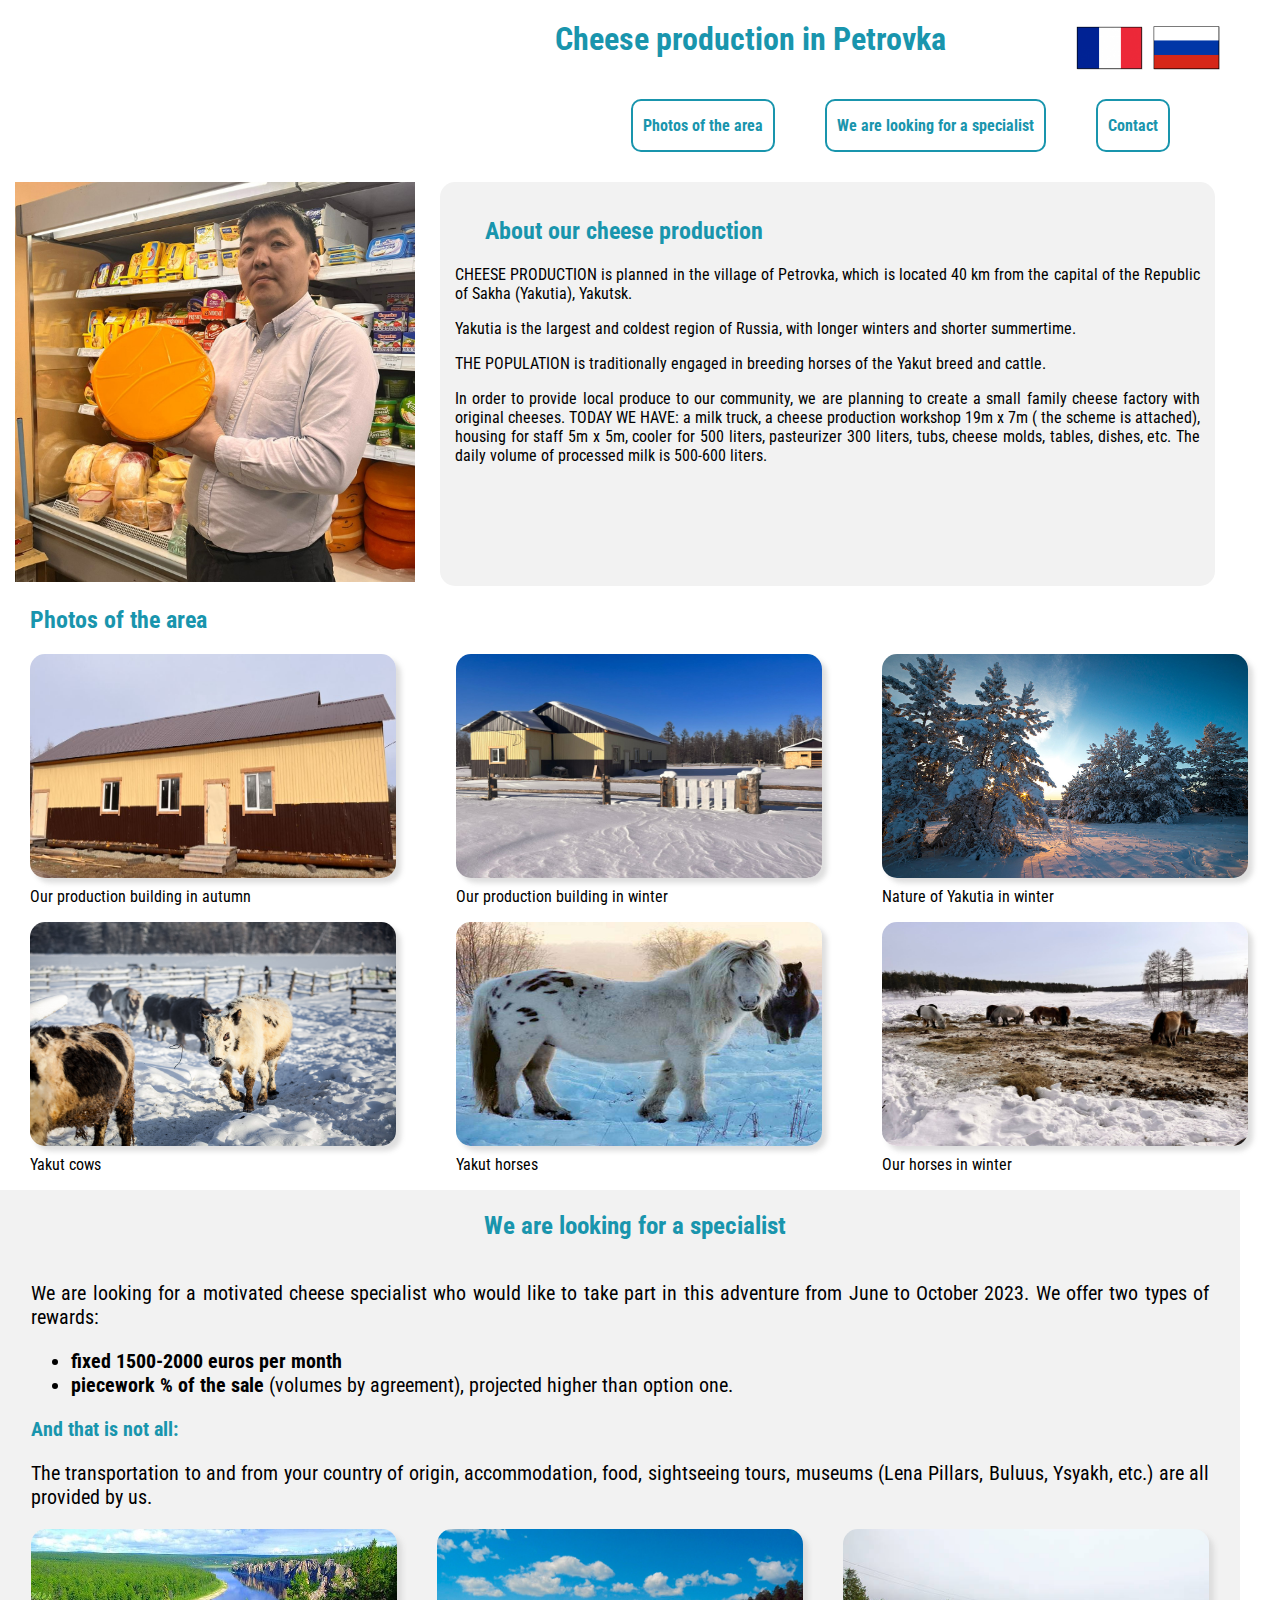
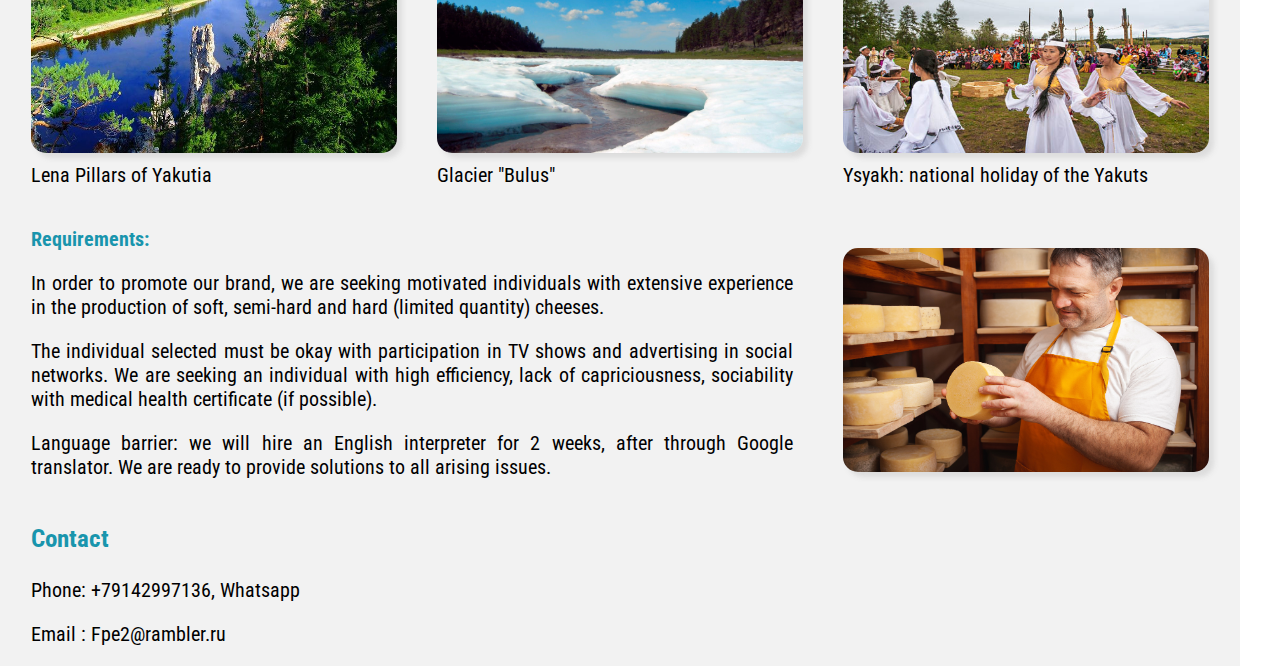
<file: index.html>
<!DOCTYPE html>
<html lang="ru">
<head>
    <meta charset="UTF-8">
    <meta http-equiv="X-UA-Compatible" content="IE=edge">
    <meta name="viewport" content="width=device-width, initial-scale=1.0">
    <title>Cheese production in Petrovka</title>
    <link rel="stylesheet" href="assets/стиль.css">
    <link rel="preconnect" href="https://fonts.googleapis.com">
<link rel="preconnect" href="https://fonts.gstatic.com" crossorigin>
<link href="https://fonts.googleapis.com/css2?family=Manrope&family=Montserrat&family=Raleway:wght@400;700;800&family=Roboto+Condensed&display=swap" rel="stylesheet">
</head>
<body>
    <header>
        <div class="title_and_languages">
            <h1>Cheese production in Petrovka</h1>
            <nav class="change_language">
                <a href="assets/веб-страница_fr.html" class="change_language_button">
                    <img src="assets/drapeau_fr.PNG" width="67px" height="44px">
                </a>
                <a href="assets/веб-страница.html" class="change_language_button">
                    <img src="assets/drapeau_ru.PNG" width="67px" height="44px">
                </a>
            </nav>
        </div>
        <nav class="navigation_page">
            <a href="#photos" class="link_nav">Photos of the area</a>
            <a href="#annonce" class="link_nav">We are looking for a specialist</a>
            <a href="#contact" class="link_nav">Contact</a>
        </nav>
    </header>
    <main>
        <section id="projet">
            <div class="images_article_projet">
                <img src="assets/pavel.jpeg" class="photo_pavel" width="400px" height="400px">
                <img src="assets/fromages.png" class="images_hidden images_article_mobile" width="366px" height="224px" >
                <img src="assets/site_production.jpeg" class="images_hidden images_article_mobile" width="366px" height="224px">
                <img src="assets/site_production_été.jpeg" class="images_hidden images_article_mobile" width="366px" height="224px">
             </div>
             <article id="article_text_projet">
                <h2>About our cheese production</h2>
                <p>CHEESE PRODUCTION is planned in the village of Petrovka, which is located 40 km from the capital of the Republic of Sakha (Yakutia), Yakutsk. </p>
                <p>Yakutia is the largest and coldest region of Russia, with longer winters and shorter summertime.</p>
                <p>THE POPULATION is traditionally engaged in breeding horses of the Yakut breed and cattle. </p>
                <p>In order to provide local produce to our community, we are planning to create a small family cheese factory with original cheeses. TODAY WE HAVE: a milk truck, a cheese production workshop 19m x 7m ( the scheme is attached), housing for staff 5m x 5m, cooler for 500 liters, pasteurizer 300 liters, tubs, cheese molds, tables, dishes, etc. The daily volume of processed milk is 500-600 liters.</p>
            </article>
        </section>
        <section id="photos">
            <div class="block_photos">
                <h2>Photos of the area</h2>
                <div class="large_cards">
                    <figure class="hidden_mobile_version">
                        <img src="assets/site_production_été.jpeg"  width="366px" height="224px">
                        <p class="titre_cards">Our production building in autumn</p>
                    </figure>
                    <figure class="hidden_mobile_version">
                        <img src="assets/site_production.jpeg" width="366px" height="224px">
                        <p class="titre_cards">Our production building in winter</p>
                    </figure>
                    <figure class="hidden_mobile_version">
                        <img src="assets/paysage 1.jpg"  width="366px" height="224px">
                        <p class="titre_cards">Nature of Yakutia in winter</p>
                    </figure>
                </div>
                <div class="large_cards">
                    <figure class="photos_area_mobile">
                        <img src="assets/vache 1.jpg" width="366px" height="224px">
                        <p class="titre_cards">Yakut cows</p>
                    </figure>
                    <figure class="photos_area_mobile">
                        <img src="assets/cheval 1.jpg" width="366px" height="224px">
                        <p class="titre_cards">Yakut horses</p>
                    </figure>
                    <figure class="photos_area_mobile hidden_mobile_version">
                        <img src="assets/chevaux_yakoutes.jpeg" width="366px" height="224px">
                        <p class="titre_cards">Our horses in winter</p>
                    </figure>
                </div>
                <div class="large_cards">
                    <figure class="images_hidden">
                        <img src="assets/paysage 1.jpg"  width="366px" height="224px">
                        <p class="titre_cards">Nature of Yakutia in winter</p>
                    </figure>
                    <figure class="photos_area_mobile images_hidden">
                        <img src="assets/chevaux_yakoutes.jpeg" width="366px" height="224px">
                        <p class="titre_cards">Our horses in winter</p>
                    </figure>
            </div>
        </section>
        
        <section id="annonce">
            <h2>We are looking for a specialist</h2>
            <div class="block_annonce">
                <p>We are looking for a motivated cheese specialist who would like to take part in this adventure from June to October 2023. We offer two types of rewards:
                    <ul>
                        <li> <strong>fixed 1500-2000 euros per month</strong> </li>
                        <li>  <strong>piecework % of the sale</strong> (volumes by agreement), projected higher than option one.</li>
                    </ul>
                    </p>
                
                <h3>And that is not all:</h3>
                <p>The transportation to and from your country of origin, accommodation, food, sightseeing tours, museums (Lena Pillars, Buluus, Ysyakh, etc.) are all provided by us.</p>
                <div class="miniatures_annonce">
                    <figure class="images_include_tour">
                        <img src="assets/Lenskie_stolby.jpg" width="366px" height="224px">
                        <p class="titre_cards">Lena Pillars of Yakutia</p>
                    </figure>
                    <figure class="images_include_tour">
                        <img src="assets/buluus.jpg" width="366px" height="224px">
                        <p class="titre_cards">Glacier "Bulus"</p>
                    </figure>
                    <figure class="images_include_tour">
                        <img src="assets/Ysyakh.png" width="366px" height="224px">
                        <p class="titre_cards">Ysyakh: national holiday of the Yakuts</p>
                    </figure>
                </div>
                <div class="annonce_end">
                    <div class="annonce_end_text">
                        <h3>Requirements:</h3>
                        <p>In order to promote our brand, we are seeking motivated individuals with extensive experience in the production of soft, semi-hard and hard (limited quantity) cheeses.  </p>
                        <p>The individual selected must be okay with participation in TV shows and advertising in social networks. We are seeking an individual with high efficiency, lack of capriciousness, sociability with medical health certificate (if possible).  </p>
                        <p>Language barrier: we will hire an English interpreter for 2 weeks, after through Google translator. 
                            We are ready to provide solutions to all arising issues.</p>                  
                    </div>
                    <div class="miniatures_annonce_end">
                        <figure>
                            <img src="assets/fromager.jpeg" width="366px" height="224px">
                        </figure>
                    </div>
                </div>
                <h3 id="contact">Contact</h3>
                <p class="tel_email"> Phone: +79142997136, Whatsapp</p>
                <p class="tel_email"> Email : Fpe2@rambler.ru </p>
            </div>

        </section>
    
    </main>
</body>
</html>
</file>
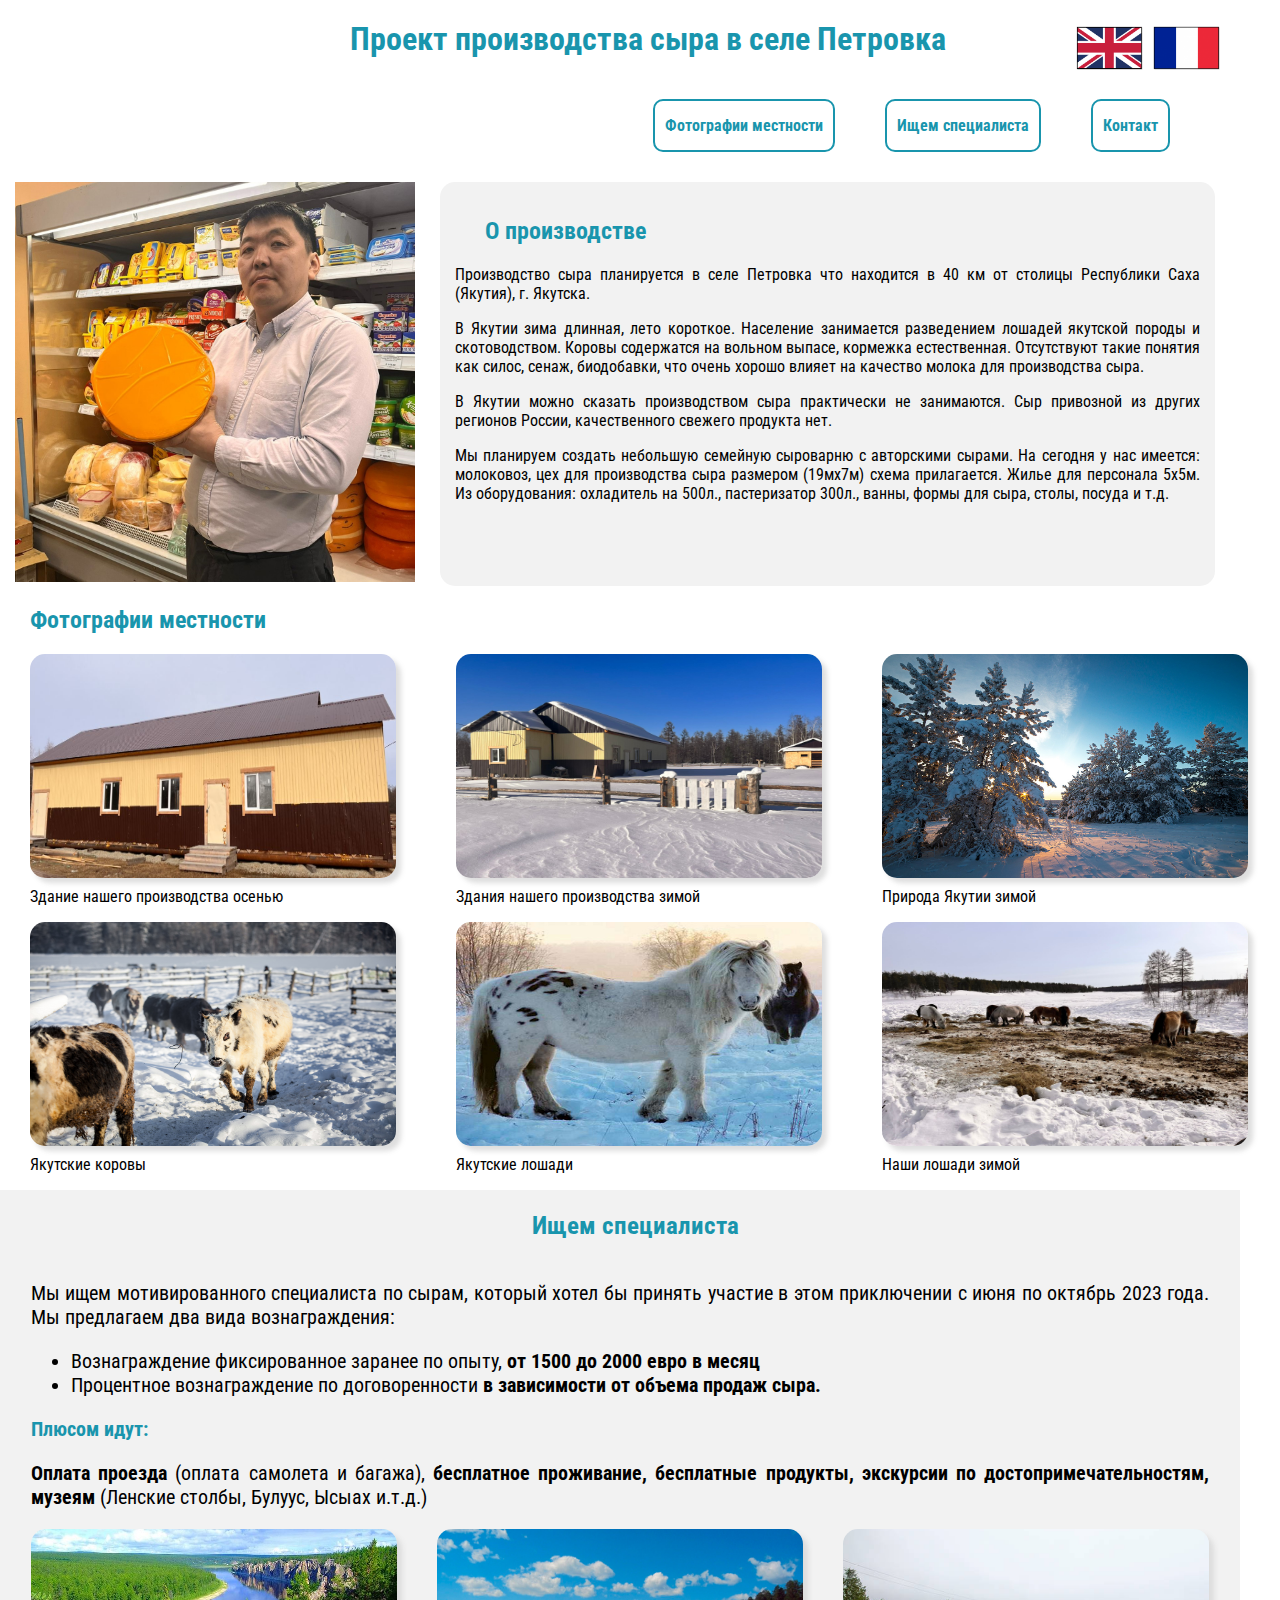
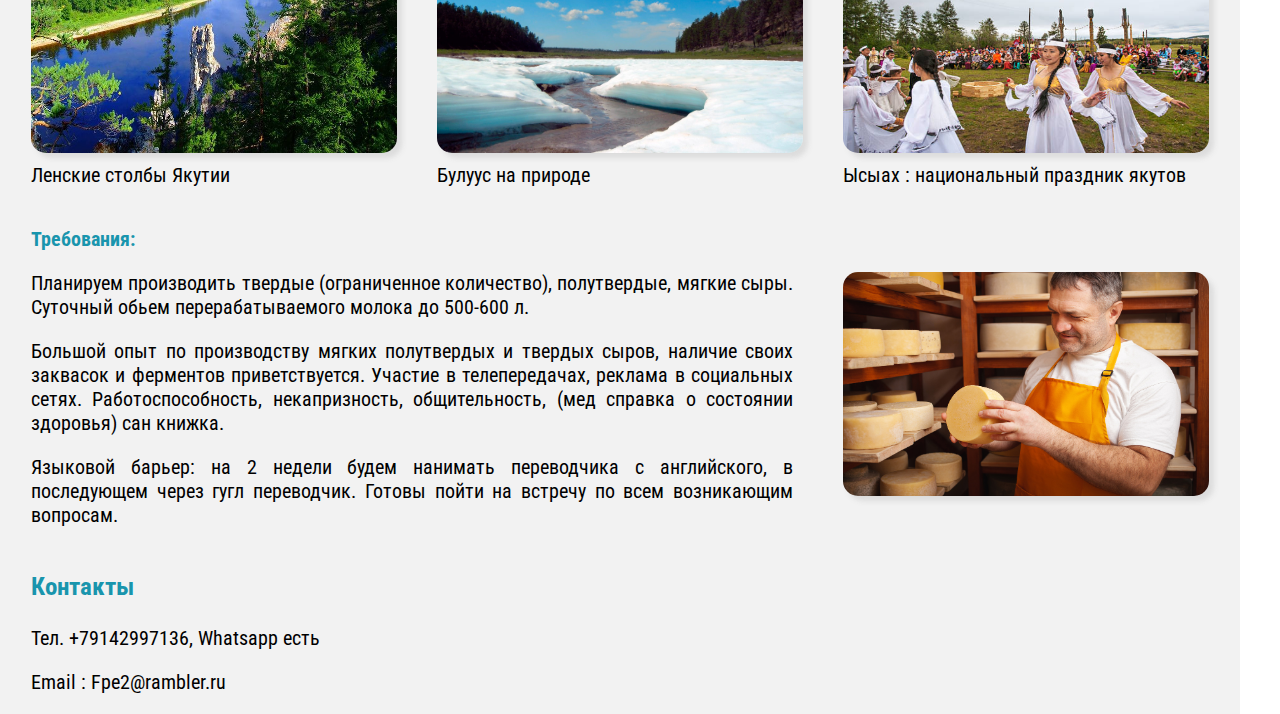
<file: assets/веб-страница.html>
<!DOCTYPE html>
<html lang="ru">
<head>
    <meta charset="UTF-8">
    <meta http-equiv="X-UA-Compatible" content="IE=edge">
    <meta name="viewport" content="width=device-width, initial-scale=1.0">
    <title>Производства сыра в селе Петровка</title>
    <link rel="stylesheet" href="стиль.css">
    <link rel="preconnect" href="https://fonts.googleapis.com">
<link rel="preconnect" href="https://fonts.gstatic.com" crossorigin>
<link href="https://fonts.googleapis.com/css2?family=Manrope&family=Montserrat&family=Raleway:wght@400;700;800&family=Roboto+Condensed&display=swap" rel="stylesheet">
</head>
<body>
    <header>
        <div class="title_and_languages">
            <h1>Проект производства сыра в селе Петровка</h1>
            <nav class="change_language">
                <a href="../index.html" class="change_language_button">
                    <img src="drapeau_en.PNG" width="67px" height="44px">
                </a>
                <a href="веб-страница_fr.html" class="change_language_button">
                    <img src="drapeau_fr.PNG" width="67px" height="44px">
                </a>
            </nav>
        </div>
        <nav class="navigation_page">
            <a href="#photos" class="link_nav">Фотографии местности</a>
            <a href="#annonce" class="link_nav">Ищем специалиста</a>
            <a href="#contact" class="link_nav">Контакт</a>
        </nav>
    </header>
    <main>
        <section id="projet">
            <div class="images_article_projet">
                <img src="pavel.jpeg" class="photo_pavel" width="400px" height="400px">
                <img src="fromages.png" class="images_hidden images_article_mobile" width="366px" height="224px" >
                <img src="site_production.jpeg" class="images_hidden images_article_mobile" width="366px" height="224px">
                <img src="site_production_été.jpeg" class="images_hidden images_article_mobile" width="366px" height="224px">
             </div>
            <article id="article_text_projet">
                <h2>О производстве</h2>
                <p>Производство сыра планируется в селе Петровка что находится в 40 км от столицы Республики Саха (Якутия), г. Якутска.</p>
                <p>В Якутии зима длинная, лето короткое. Население занимается разведением лошадей якутской породы и скотоводством. Коровы содержатся на вольном выпасе, кормежка естественная. Отсутствуют такие понятия как силос, сенаж, биодобавки, что очень хорошо влияет на качество молока для производства сыра.</p>
                <p>В Якутии можно сказать производством сыра практически не занимаются. Сыр привозной из других регионов России, качественного свежего продукта нет.</p>
                <p>Мы планируем создать небольшую семейную сыроварню с авторскими сырами. На сегодня у нас имеется: молоковоз, цех для производства сыра размером (19мх7м) схема прилагается. Жилье для персонала 5х5м.  Из оборудования: охладитель на 500л., пастеризатор 300л., ванны, формы для сыра, столы, посуда и т.д.</p>
            </article>
        </section>
        <section id="photos">
            <div class="block_photos">
                <h2>Фотографии местности</h2>
                <div class="large_cards">
                    <figure class="hidden_mobile_version">
                        <img src="site_production_été.jpeg"  width="366px" height="224px">
                        <p class="titre_cards ">Здание нашего производства осенью</p>
                    </figure>
                    <figure class="hidden_mobile_version">
                        <img src="site_production.jpeg" width="366px" height="224px">
                        <p class="titre_cards">Здания нашего производства зимой</p>
                    </figure>
                    <figure class="hidden_mobile_version">
                        <img src="paysage 1.jpg"  width="366px" height="224px">
                        <p class="titre_cards">Природа Якутии зимой</p>
                    </figure>
                </div>
                <div class="large_cards">
                    <figure class="photos_area_mobile">
                        <img src="vache 1.jpg" width="366px" height="224px">
                        <p class="titre_cards">Якутские коровы</p>
                    </figure>
                    <figure class="photos_area_mobile">
                        <img src="cheval 1.jpg" width="366px" height="224px">
                        <p class="titre_cards">Якутские лошади</p>
                    </figure>
                    <figure class="photos_area_mobile hidden_mobile_version">
                        <img src="chevaux_yakoutes.jpeg" width="366px" height="224px">
                        <p class="titre_cards">Наши лошади зимой</p>
                    </figure>
                </div>
                <div class="large_cards">
                    <figure class="images_hidden">
                        <img src="paysage 1.jpg"  width="366px" height="224px">
                        <p class="titre_cards">Природа Якутии зимой</p>
                    </figure>
                    <figure class="photos_area_mobile images_hidden">
                        <img src="chevaux_yakoutes.jpeg" width="366px" height="224px">
                        <p class="titre_cards">Наши лошади зимой</p>
                    </figure>
            </div>
        </section>
        
        <section id="annonce">
            <h2>Ищем специалиста</h2>
            <div class="block_annonce">
                <p>Мы ищем мотивированного специалиста по сырам, который хотел бы принять участие в этом приключении с июня по октябрь 2023 года. Мы предлагаем два вида вознаграждения:
                    <ul>
                    <li> Вознаграждение фиксированное заранее по опыту, <strong>от 1500 до 2000 евро в месяц</strong></li>
                        <li>  Процентное вознаграждение по договоренности <strong>в зависимости от объема продаж сыра.</strong></li>
                    </ul>
                    </p>
                
                <h3>Плюсом идут:</h3>
                <p><strong>Оплата проезда</strong> (оплата самолета и багажа), <strong>бесплатное проживание, бесплатные продукты, экскурсии по достопримечательностям, музеям</strong> (Ленские столбы, Булуус, Ысыах и.т.д.)</p>
                <div class="miniatures_annonce">
                    <figure class="images_include_tour">
                        <img src="Lenskie_stolby.jpg" width="366px" height="224px">
                        <p class="titre_cards">Ленские столбы Якутии</p>
                    </figure>
                    <figure class="images_include_tour">
                        <img src="buluus.jpg" width="366px" height="224px">
                        <p class="titre_cards">Булуус на природе</p>
                    </figure>
                    <figure class="images_include_tour">
                        <img src="Ysyakh.png" width="366px" height="224px">
                        <p class="titre_cards">Ысыах : национальный праздник якутов</p>
                    </figure>
                </div>
                <div class="annonce_end">
                    <div class="annonce_end_text">
                        <h3>Требования:</h3>
                        <p>Планируем производить твердые (ограниченное количество), полутвердые, мягкие сыры. Суточный обьем перерабатываемого молока до 500-600 л.</p>
                        <p>Большой опыт по производству мягких полутвердых и твердых сыров, наличие своих заквасок и ферментов приветствуется. Участие в телепередачах, реклама в социальных сетях. Работоспособность, некапризность, общительность, (мед справка о состоянии здоровья) сан книжка. </p>
                        <p>Языковой барьер: на 2 недели будем нанимать переводчика с английского, в последующем через гугл переводчик.
                            Готовы пойти на встречу по всем возникающим вопросам.</p>                  
                    </div>
                    <div class="miniatures_annonce_end">
                        <figure>
                            <img src="fromager.jpeg" width="366px" height="224px">
                        </figure>
                    </div>
                </div>
                <h3 id="contact">Контакты</h3>
                <p class="tel_email"> Тел. +79142997136, Whatsapp есть</p>
                <p class="tel_email"> Email : Fpe2@rambler.ru </p>
            </div>

        </section>
    
    </main>
</body>
</html>
</file>
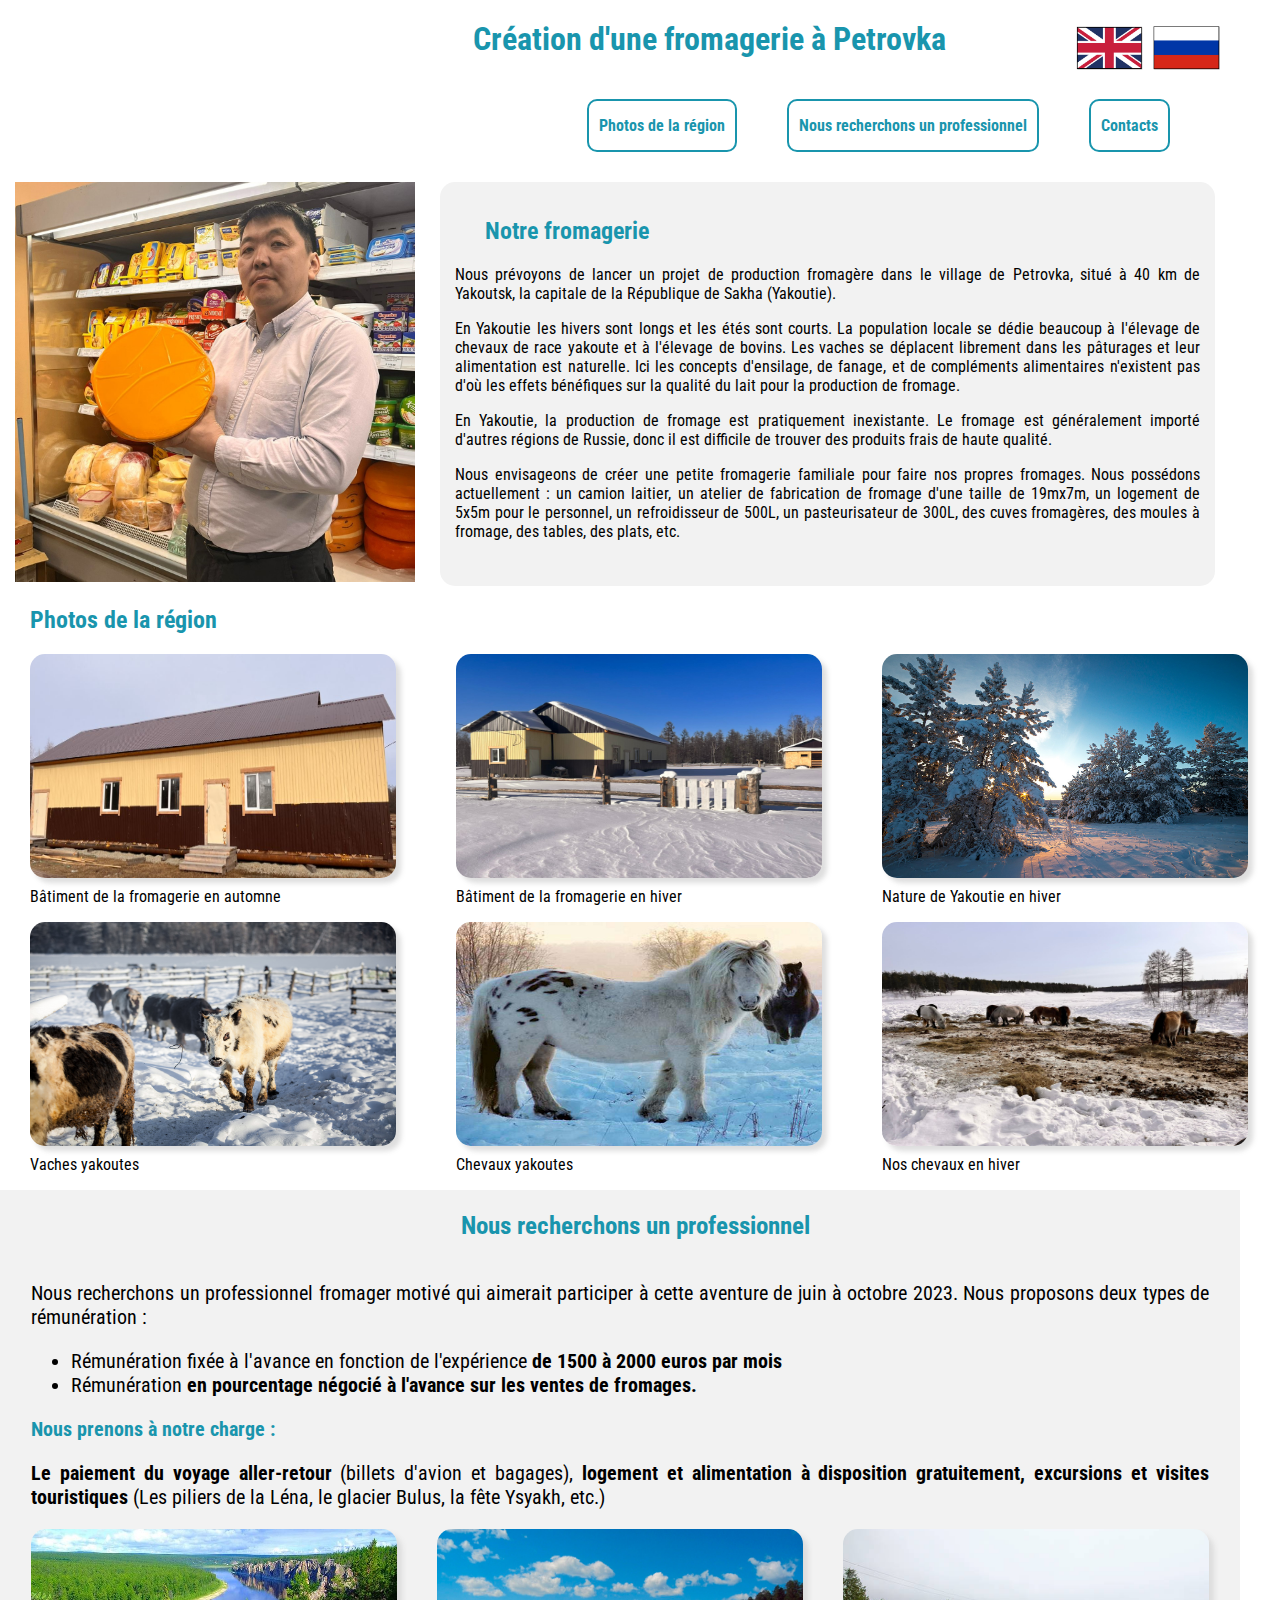
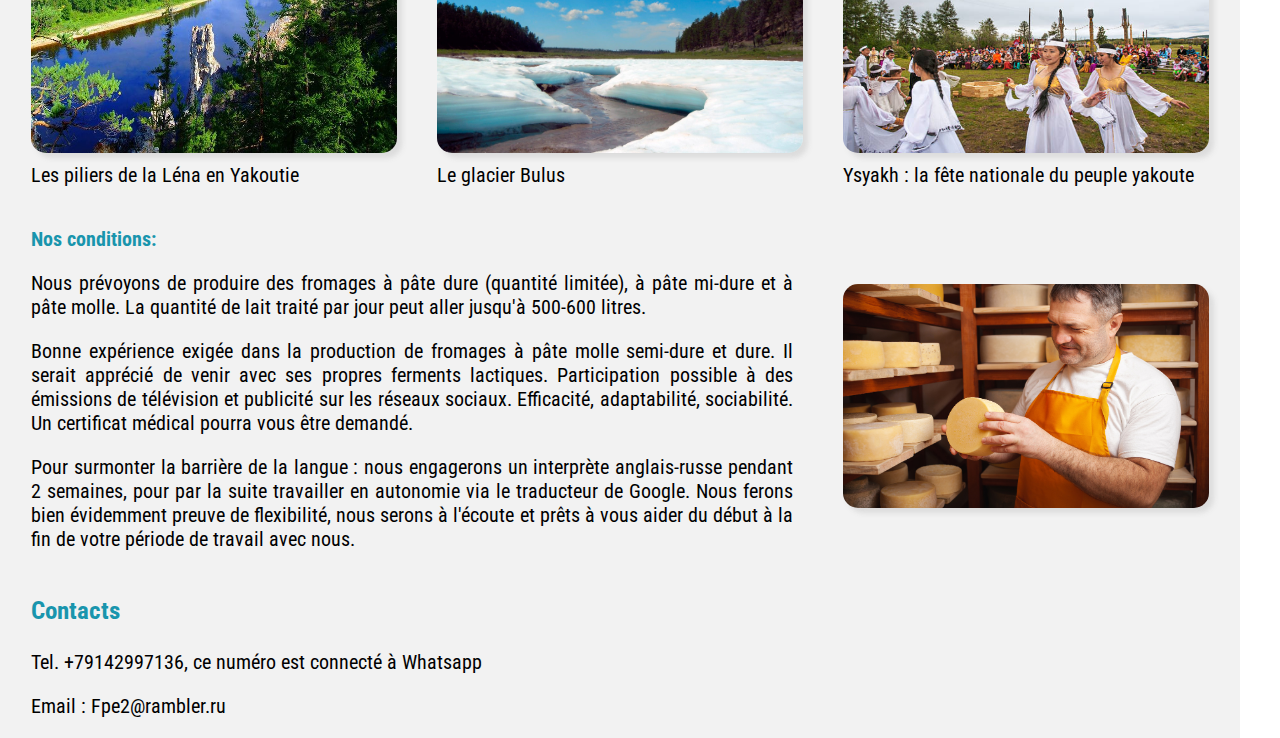
<file: assets/веб-страница_fr.html>
<!DOCTYPE html>
<html lang="ru">
<head>
    <meta charset="UTF-8">
    <meta http-equiv="X-UA-Compatible" content="IE=edge">
    <meta name="viewport" content="width=device-width, initial-scale=1.0">
    <title>Production de fromages à Petrovka</title>
    <link rel="stylesheet" href="стиль.css">
    <link rel="preconnect" href="https://fonts.googleapis.com">
<link rel="preconnect" href="https://fonts.gstatic.com" crossorigin>
<link href="https://fonts.googleapis.com/css2?family=Manrope&family=Montserrat&family=Raleway:wght@400;700;800&family=Roboto+Condensed&display=swap" rel="stylesheet">
</head>
<body>
    <header>
        <div class="title_and_languages">
            <h1>Création d'une fromagerie à Petrovka</h1>
            <nav class="change_language">
                <a href="../index.html" class="change_language_button">
                    <img src="drapeau_en.PNG" width="67px" height="44px">
                </a>
                <a href="веб-страница.html" class="change_language_button">
                    <img src="drapeau_ru.PNG" width="67px" height="44px">
                </a>
            </nav>
        </div>
        <nav class="navigation_page">
            <a href="#photos" class="link_nav">Photos de la région</a>
            <a href="#annonce" class="link_nav">Nous recherchons un professionnel</a>
            <a href="#contact" class="link_nav">Contacts</a>
        </nav>
    </header>
    <main>
        <section id="projet">
            <div class="images_article_projet">
                <img src="pavel.jpeg" class="photo_pavel" width="400px" height="400px">
                <img src="fromages.png" class="images_hidden images_article_mobile" width="366px" height="224px" >
                <img src="site_production.jpeg" class="images_hidden images_article_mobile" width="366px" height="224px">
                <img src="site_production_été.jpeg" class="images_hidden images_article_mobile" width="366px" height="224px">
             </div>
             <article id="article_text_projet">
                <h2>Notre fromagerie</h2>
                <p>Nous prévoyons de lancer un projet de production fromagère dans le village de Petrovka, situé à 40 km de Yakoutsk, la capitale de la République de Sakha (Yakoutie).</p>
                <p>En Yakoutie les hivers sont longs et les étés sont courts. La population locale se dédie beaucoup à l'élevage de chevaux de race yakoute et à l'élevage de bovins. Les vaches se déplacent librement dans les pâturages et leur alimentation est naturelle. Ici les concepts d'ensilage, de fanage, et de compléments alimentaires n'existent pas d'où les effets bénéfiques sur la qualité du lait pour la production de fromage.</p>
                <p>En Yakoutie, la production de fromage est pratiquement inexistante. Le fromage est généralement importé d'autres régions de Russie, donc il est difficile de trouver des produits frais de haute qualité.</p>
                <p>Nous envisageons de créer une petite fromagerie familiale pour faire nos propres fromages. Nous possédons actuellement : un camion laitier, un atelier de fabrication de fromage d'une taille de 19mx7m, un logement de 5x5m pour le personnel, un refroidisseur de 500L, un pasteurisateur de 300L, des cuves fromagères, des moules à fromage, des tables, des plats, etc.</p>
            </article>
        </section>
        <section id="photos">
            <div class="block_photos">
                <h2>Photos de la région</h2>
                <div class="large_cards">
                    <figure class="hidden_mobile_version">
                        <img src="site_production_été.jpeg"  width="366px" height="224px">
                        <p class="titre_cards">Bâtiment de la fromagerie en automne</p>
                    </figure>
                    <figure class="hidden_mobile_version">
                        <img src="site_production.jpeg" width="366px" height="224px">
                        <p class="titre_cards">Bâtiment de la fromagerie en hiver</p>
                    </figure>
                    <figure class="hidden_mobile_version">
                        <img src="paysage 1.jpg"  width="366px" height="224px">
                        <p class="titre_cards">Nature de Yakoutie en hiver</p>
                    </figure>
                </div>
                <div class="large_cards">
                    <figure class="photos_area_mobile">
                        <img src="vache 1.jpg" width="366px" height="224px">
                        <p class="titre_cards">Vaches yakoutes</p>
                    </figure>
                    <figure class="photos_area_mobile">
                        <img src="cheval 1.jpg" width="366px" height="224px">
                        <p class="titre_cards">Chevaux yakoutes</p>
                    </figure>
                    <figure class="photos_area_mobile hidden_mobile_version">
                        <img src="chevaux_yakoutes.jpeg" width="366px" height="224px">
                        <p class="titre_cards">Nos chevaux en hiver</p>
                    </figure>
                </div>
                <div class="large_cards">
                    <figure class="images_hidden">
                        <img src="paysage 1.jpg"  width="366px" height="224px">
                        <p class="titre_cards">Nature de Yakoutie en hiver</p>
                    </figure>
                    <figure class="photos_area_mobile images_hidden">
                        <img src="chevaux_yakoutes.jpeg" width="366px" height="224px">
                        <p class="titre_cards">Nos chevaux en hiver</p>
                    </figure>
            </div>
        </section>
        
        <section id="annonce">
            <h2>Nous recherchons un professionnel</h2>
            <div class="block_annonce">
                <p>Nous recherchons un professionnel fromager motivé qui aimerait participer à cette aventure de juin à octobre 2023. Nous proposons deux types de rémunération :
                    <ul>
                        <li> Rémunération fixée à l'avance en fonction de l'expérience <strong>de 1500 à 2000 euros par mois</strong></li>
                        <li>  Rémunération <strong>en pourcentage négocié à l'avance sur les ventes de fromages.</strong></li>
                    </ul>
                    </p>
                
                <h3>Nous prenons à notre charge :</h3>
                <p><strong>Le paiement du voyage aller-retour</strong> (billets d'avion et bagages), <strong> logement et alimentation à disposition gratuitement, excursions et visites touristiques</strong> (Les piliers de la Léna, le glacier Bulus, la fête Ysyakh, etc.)</p>
                <div class="miniatures_annonce">
                    <figure class="images_include_tour">
                        <img src="Lenskie_stolby.jpg" width="366px" height="224px">
                        <p class="titre_cards">Les piliers de la Léna en Yakoutie</p>
                    </figure>
                    <figure class="images_include_tour">
                        <img src="buluus.jpg" width="366px" height="224px">
                        <p class="titre_cards">Le glacier Bulus</p>
                    </figure>
                    <figure class="images_include_tour">
                        <img src="Ysyakh.png" width="366px" height="224px">
                        <p class="titre_cards">Ysyakh : la fête nationale du peuple yakoute</p>
                    </figure>
                </div>
                <div class="annonce_end">
                    <div class="annonce_end_text">
                        <h3>Nos conditions:</h3>
                        <p>Nous prévoyons de produire des fromages à pâte dure (quantité limitée), à ​​pâte mi-dure et à pâte molle. La quantité de lait traité par jour peut aller jusqu'à 500-600 litres.</p>
                        <p>Bonne expérience exigée dans la production de fromages à pâte molle semi-dure et dure. Il serait apprécié de venir avec ses propres ferments lactiques. Participation possible à des émissions de télévision et publicité sur les réseaux sociaux. Efficacité, adaptabilité, sociabilité. Un certificat médical pourra vous être demandé. </p>
                        <p>Pour surmonter la barrière de la langue : nous engagerons un interprète anglais-russe pendant 2 semaines, pour par la suite travailler en autonomie via le traducteur de Google.
                            Nous ferons bien évidemment preuve de flexibilité, nous serons à l'écoute et prêts à vous aider du début à la fin de votre période de travail avec nous.</p>                  
                    </div>
                    <div class="miniatures_annonce_end">
                        <figure>
                            <img src="fromager.jpeg" width="366px" height="224px">
                        </figure>
                    </div>
                </div>
                <h3 id="contact">Contacts</h3>
                <p class="tel_email"> Tel. +79142997136, ce numéro est connecté à Whatsapp </p>
                <p class="tel_email"> Email : Fpe2@rambler.ru </p>
            </div>

        </section>
    
    </main>
</body>
</html>
</file>
<file: assets/стиль.css>
body {
    margin : 0px;
    max-width: 1240px;
}

h1 {
    text-align: center;
    font-family: 'Roboto Condensed';
    color: #1995AD;
    margin-top: 0px;
    padding: 20px 10px 20px 10px;
    margin-right: 120px;
}
.title_and_languages {
    display: flex;
    flex-direction: row;
    align-items: center;
    justify-content: flex-end;
}
.change_language {
    display: flex;
    justify-content: center;
    align-items: center;
    margin-right : 20px;
    gap:10px;

}
.change_language >a {
    text-decoration: none;
}
.change_language_button :hover {
    opacity: 0.33;
    box-shadow: #1995AD;
}

.navigation_page {
    display: flex;
    justify-content: flex-end;
    gap : 50px;
    margin-right: 70px;
}

.navigation_page > a{
    border:2px solid #1995AD;
    padding : 15px 10px 15px 10px;
    text-decoration: none;
    color : #1995AD;
    font-weight: 700;
    background-color:white;
    border-radius: 10px;
    font-family: 'Roboto Condensed';

}
.link_nav:hover {
    background-color: #d9d9d9dd;
}

#projet {
    margin-top: 30px;
    display: flex;
    flex-direction: row;
}
.images_article_projet >img {
    margin-left: 15px;
}

.images_hidden {
    display: none;
}

#article_text_projet {
    margin-left : 25px;
    margin-right : 25px;
    text-align:justify;
    background-color: #F2F2F2;
    padding : 15px;
    border-radius: 15px;
    font-family: 'Roboto Condensed';
}

/*LARGE CARDS */
h2{
    font-family: 'Roboto Condensed';
    color: #1995AD;
    margin-left: 30px;
}

.large_cards {
    display: flex;
    flex-direction: row;
    gap : 60px;
    margin-left: 30px;
}

figure {
object-fit: cover;
margin : 0px;
}

figure >img {
    border-radius: 15px;
    box-shadow: 5px 5px 5px #d9d9d9dd;
}
.titre_cards {
    margin-top: 5px;
    font-family: 'Roboto Condensed';

}

/*ANNONCE*/

#annonce {
    display: flex;
    flex-direction: column;    
    justify-content: center;
    align-items: center;
    background-color: #F2F2F2;
}

#annonce > h2 {
    font-size: 25px;
}

.block_annonce {
    margin-left : 100px;
    margin-right : 100px;
    text-align: justify;
    font-family: 'Roboto Condensed';
    font-size: 20px;
}
.miniatures_annonce {
    display: flex;
    flex-direction: row;
    gap : 40px;
}

.block_annonce > h3 {
    font-family: 'Roboto Condensed';
    color: #1995AD;
    font-size : 20px;
}
.annonce_end {
    display: flex;
    flex-direction: row;
    margin-top: 20px;
}
.annonce_end_text {
    margin-right: 50px;
}
.miniatures_annonce_end {
    display: flex;
    flex-direction: column;
    justify-content: center;
    align-items: center;
}
.annonce_end_text >h3 {
    font-family: 'Roboto Condensed';
    color: #1995AD;
    font-size : 20px;
    margin-top: 0px;
}
#contact {
    font-family: 'Roboto Condensed';
    color: #1995AD;
    font-size : 25px;
}

@media screen and (max-width: 768px){
  
    h1 {
        margin-right: 0px;
    }
    .title_and_languages {
        display: flex;
        flex-direction: column;
        margin-bottom: 40px;
    }
    .navigation_page {
        display: flex;
        justify-content: center;
        gap : 10px;
        font-size: 9px;
        margin-left: 30px;
    }

    .navigation_page > a{
        border:2px solid #1995AD;
        padding : 10px 5px 10px 5px;
        text-decoration: none;
        color : #1995AD;
        font-weight: 700;
        background-color:white;
        border-radius: 10px;
        font-family: 'Roboto Condensed';
    }
    .images_article_projet {
        margin-top: 10px;
    }
    .images_article_projet > .images_article_mobile {
        display: flex;
        width: 120px;
        height: 82px;
        margin-bottom : 15px;
        border-radius: 0px;
    }
    #article_text_projet {
        font-size: 12px;
        margin-left: 5px;
        margin-right: 5px;
    }

    main {
        font-size: 10px;
    }
    .block_photos > h2 {
        text-align: center;
        margin-top: 50px;
        margin-bottom: 30px;
    }
    .hidden_mobile_version {
        display: none;
    }
    .photos_area_mobile > img {
        width: 150px;
        height: 112px;
    }
    .large_cards {
        gap : 20px;
    }
    .large_cards > .images_hidden {
        display: flex;
    }
    .images_hidden > img {
        width: 150px;
        height: 112px;
    }
    .images_hidden {
        display: flex;
        flex-direction: column;
    }
    #annonce>h2 {
        font-size: 20px;
        margin-top: 50px;
        text-align: center;
    }
    .block_annonce {
        margin-left: 10px;
        margin-right: 10px;
    }
    .block_annonce > p {
        font-size: 15px;
    }
    .block_annonce > ul {
        font-size: 15px;
    }
    .block_annonce > h3 {
        text-align: center;    }
    #annonce {
        display: flex;
        align-items: normal;
    }
    .miniatures_annonce {
        display: flex;
        flex-direction: column;
        align-items: center;
        gap : 10px;
    }
    .images_include_tour > p {
        font-size: 15px;
        text-align: center;
    }
    .annonce_end {
        display: flex;
        flex-direction: column;
    }
    .annonce_end_text > h3 {
        text-align: center;
    }
    .annonce_end_text {
        margin-left: 5px;
        margin-right: 5px;
    }
    .tel_email {
        text-align: center;
    }
    .photo_pavel {
        width: 120px;
        height: 140px; 
        margin-bottom: 15px;   
        border-radius: 1px;
    }
}
</file>
